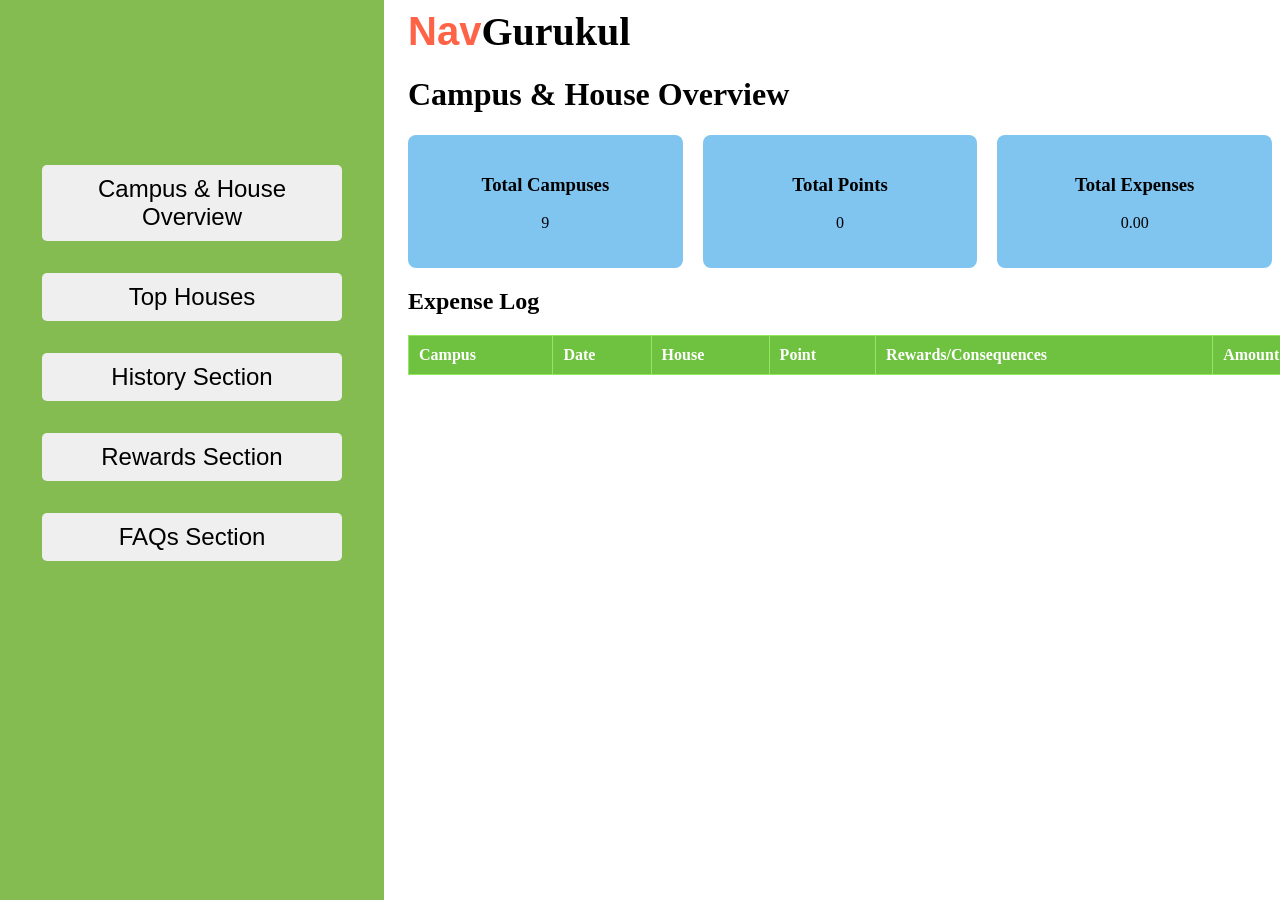
<file: index.html>
<!DOCTYPE html>
<html lang="en">

<head>
    <meta charset="UTF-8">
    <meta name="viewport" content="width=device-width, initial-scale=1.0">
    <title>Dashboard</title>
    <link rel="stylesheet" href="style.css">
</head>
<body>
    <!--navbarpart-->
    <div id="listbar"></div>
    <header>
        <nav class="rewardbar">
            <a href="overview.html">
                <button>Campus & House Overview</button>
            </a>
            <a href="Top.html">
                <button>Top Houses</button>
            </a>
            <a href="History.html">
                <button>History Section</button>
            </a>
            <a href="Reward.html">
                <button>Rewards Section</button>
            <a href="faqs.html">
            <button> FAQs Section</button>
            </a>
        </nav>
    </header>

    <!--logopart-->
    <div class="guru">
        <span class="nav">Nav</span><span class="gurukul">Gurukul</span>
    </div>

    <!--Overview-->
    <h1> Campus & House Overview</h1>
    <section class="count">
        <div class="box">
            <h3>Total Campuses</h3>
            <p>9</p>
        </div>
        <div class="box">
            <h3>Total Points</h3>
            <p>0</p>
        </div>
        <div class="box">
            <h3>Total Expenses</h3>
            <p>0.00</p>
        </div>
    </section>


    <!--table expence-->
    <section class="expense">
        <h2>Expense Log</h2>
        <table>
            <thead>
                <tr>
                    <th>Campus</th>
                    <th>Date</th>
                    <th>House</th>
                    <th>Point</th>
                    <th>Rewards/Consequences</th>
                    <th>Amount</th>
                </tr>
            </thead>
            <tbody>
                
            </tbody>
        </table>
    </section>
</body>

</html>
</file>
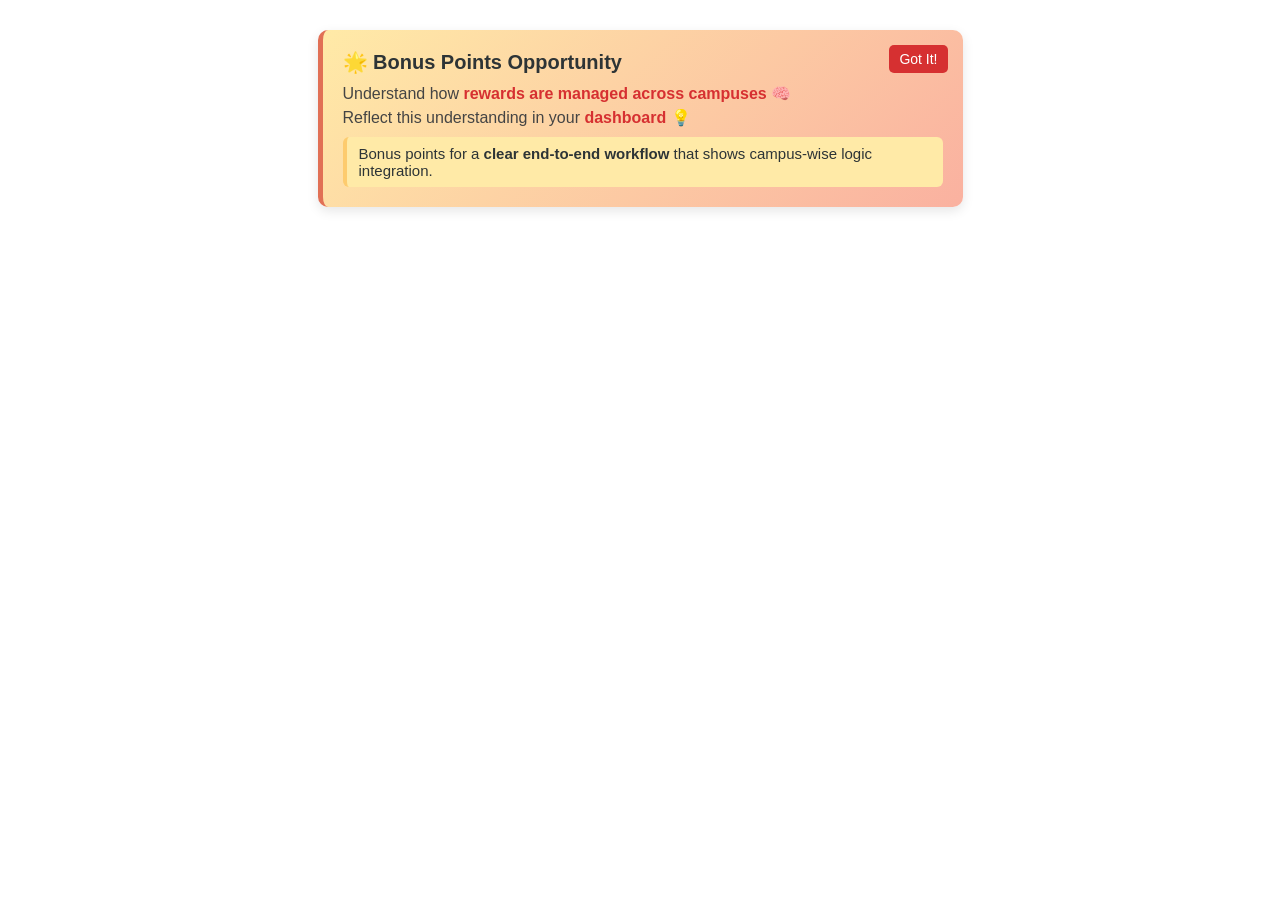
<file: bonus.html>
<!DOCTYPE html>
<html lang="en">
<head>
  <meta charset="UTF-8" />
  <meta name="viewport" content="width=device-width, initial-scale=1.0"/>
  <title>Bonus Points Section</title>
  <style>
    .bonus-section {
      background: linear-gradient(135deg, #ffeaa7, #fab1a0);
      border-left: 5px solid #e17055;
      border-radius: 10px;
      padding: 20px;
      max-width: 600px;
      margin: 30px auto;
      box-shadow: 0 4px 12px rgba(0, 0, 0, 0.1);
      font-family: 'Segoe UI', sans-serif;
      transition: all 0.3s ease-in-out;
      position: relative;
    }

    .bonus-section h3 {
      margin: 0 0 10px;
      font-size: 20px;
      color: #2d3436;
    }

    .bonus-section p {
      font-size: 16px;
      color: #444;
      margin: 5px 0;
    }

    .bonus-section .highlight {
      font-weight: bold;
      color: #d63031;
    }

    .bonus-section .tip {
      margin-top: 10px;
      background-color: #ffeaa7;
      padding: 8px 12px;
      border-left: 4px solid #fdcb6e;
      border-radius: 6px;
      font-size: 15px;
      color: #2d3436;
    }

    .dismiss-btn {
      position: absolute;
      top: 15px;
      right: 15px;
      background: #d63031;
      color: white;
      border: none;
      border-radius: 5px;
      padding: 6px 10px;
      font-size: 14px;
      cursor: pointer;
    }

    .dismiss-btn:hover {
      background: #e17055;
    }
  </style>
</head>
<body>

  <div class="bonus-section" id="bonusSection">
    <button class="dismiss-btn" id="dismissBtn">Got It!</button>
    <h3>🌟 Bonus Points Opportunity</h3>
    <p>Understand how <span class="highlight">rewards are managed across campuses 🧠</span></p>
    <p>Reflect this understanding in your <span class="highlight">dashboard 💡</span></p>
    <div class="tip">
      Bonus points for a <strong>clear end-to-end workflow</strong> that shows campus-wise logic integration.
    </div>
  </div>

  <script>
    const bonusSection = document.getElementById("bonusSection");
    const dismissBtn = document.getElementById("dismissBtn");

  
    if (localStorage.getItem("bonusDismissed") === "true") {
      bonusSection.style.display = "none";
    }

    dismissBtn.addEventListener("click", () => {
      bonusSection.style.display = "none";
      localStorage.setItem("bonusDismissed", "true");
    });
  </script>

</body>
</html>
</file>
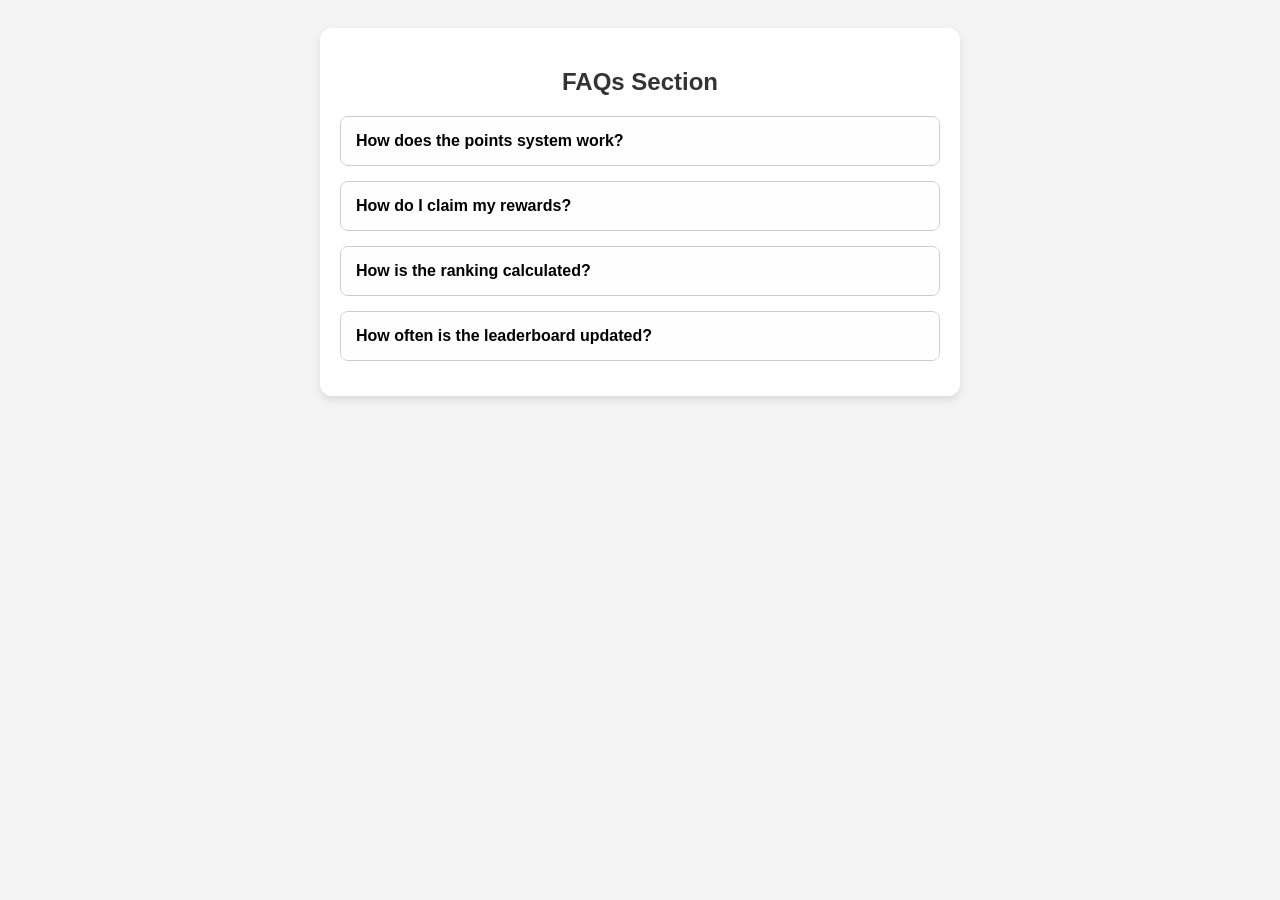
<file: faqs.html>
<!DOCTYPE html>
<html lang="en">

<head>
    <meta charset="UTF-8">
    <meta name="viewport" content="width=device-width, initial-scale=1.0">
    <title>FAQs Section</title>
    <style>
        body {
            font-family: Arial, sans-serif;
            background: #f4f4f4;
            padding: 20px;
        }

        .faq-container {
            max-width: 600px;
            margin: auto;
            background: #fff;
            padding: 20px;
            border-radius: 12px;
            box-shadow: 0 4px 10px rgba(0, 0, 0, 0.1);
        }

        .faq-container h2 {
            text-align: center;
            color: #333;
            margin-bottom: 20px;
        }

        .faq-item {
            margin-bottom: 15px;
            border: 1px solid #ccc;
            border-radius: 8px;
            overflow: hidden;
        }

        .faq-question {
            background: #fefefe;
            cursor: pointer;
            padding: 15px;
            font-weight: bold;
        }

        .faq-answer {
            max-height: 0;
            overflow: hidden;
            background: #fff;
            color: #444;
            transition: max-height 0.4s ease;
            padding: 0 15px;
        }

        .faq-item.active .faq-answer {
            padding: 15px;
            max-height: 300px;
        }
    </style>
</head>

<body>

    <div class="faq-container">
        <h2> FAQs Section</h2>

        <div class="faq-item">
            <div class="faq-question">How does the points system work?</div>
            <div class="faq-answer">You earn points for completing tasks, referring friends, and participating in challenges.</div>
        </div>

        <div class="faq-item">
            <div class="faq-question">How do I claim my rewards?</div>
            <div class="faq-answer">Go to the "Rewards" section, select your reward, and click "Claim". It will be processed within 24 hours.</div>
        </div>

        <div class="faq-item">
            <div class="faq-question">How is the ranking calculated?</div>
            <div class="faq-answer">Rank is based on total points, activity streaks, and bonus achievements. It updates daily.</div>
        </div>

        <div class="faq-item">
            <div class="faq-question">How often is the leaderboard updated?</div>
            <div class="faq-answer">Leaderboard data is refreshed every midnight IST based on your latest activities.</div>
        </div>
    </div>

    <script>
        const faqs = document.querySelectorAll('.faq-item');
        faqs.forEach(item => {
            const question = item.querySelector('.faq-question');
            question.addEventListener('click', () => {
                faqs.forEach(faq => {
                    if (faq !== item) faq.classList.remove('active');
                });
                item.classList.toggle('active');
            });
        });
    </script>

</body>

</html>
</file>
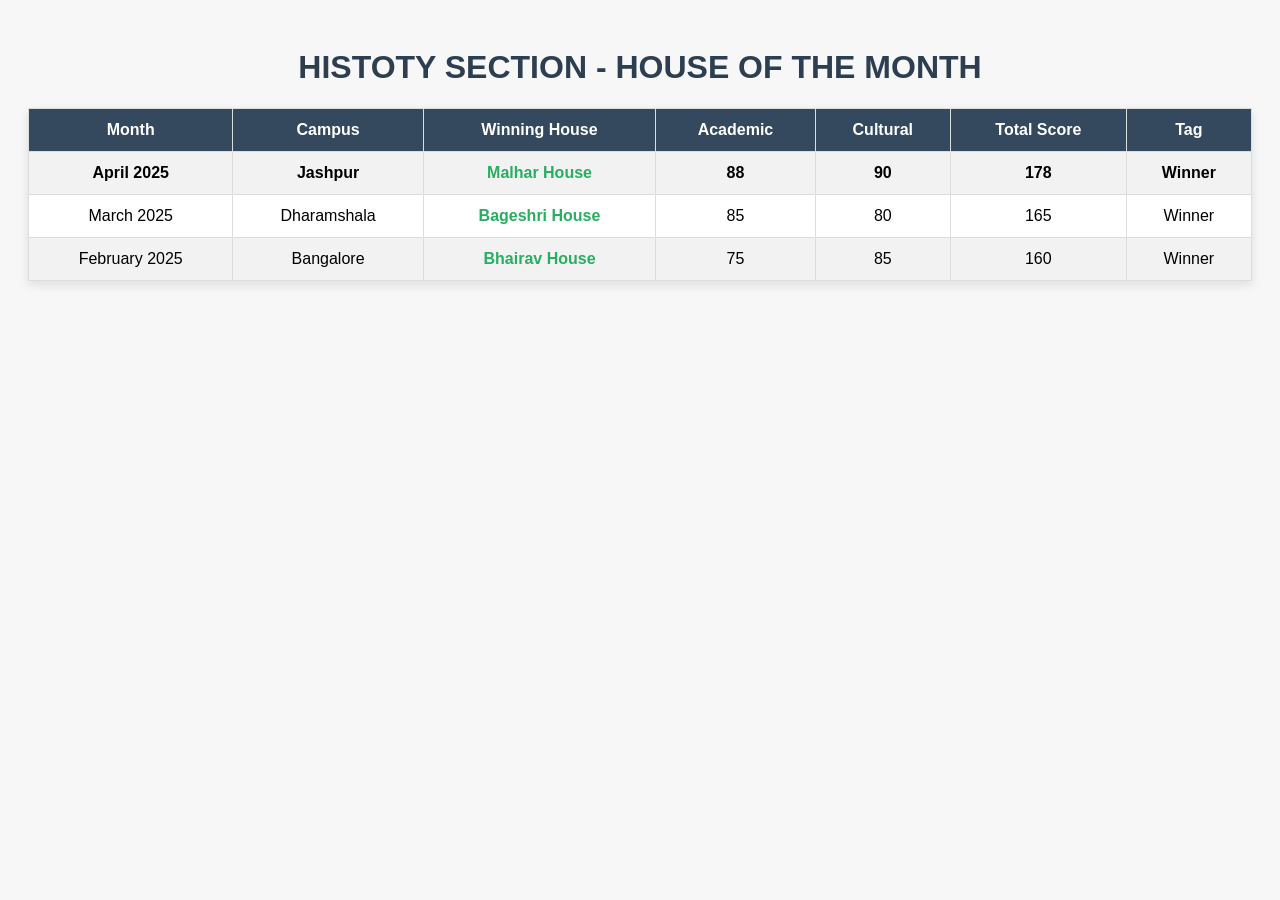
<file: History.html>
<!DOCTYPE html>
<html lang="en">

<head>
    <meta charset="UTF-8">
    <meta name="viewport" content="width=device-width, initial-scale=1.0">
    <title>History Section</title>
    <style>
        body {
            font-family: Arial, sans-serif;
            background-color: #f7f7f7;
            padding: 20px;
        }

        h1{
            text-align: center;
            text-transform: uppercase;
            color: #2c3e50;
        }

        table {
            width: 100%;
            border-collapse: collapse;
            margin-top: 20px;
            background-color: #fff;
            box-shadow: 0 4px 10px rgba(0, 0, 0, 0.1);
        }

        th,
        td {
            padding: 12px;
            border: 1px solid #ddd;
            text-align: center;
        }

        thead {
            background-color: #34495e;
            color: white;
        }

        tbody tr:nth-child(odd) {
            background-color: #f2f2f2;
        }
        tbody tr:hover {
            background-color: #eef6ff;
        }

        .winner {
            font-weight: bold;
            color: #27ae60;
        }

        .hotm {
            background-color: #ffeaa7;
            font-weight: bold;
        }
    </style>
</head>
<body>
    <h1>Histoty Section - House of the month</h1>

    <table>
        <thead>
            <tr>
                <th>Month</th>
                <th>Campus</th>
                <th>Winning House </th>
                <th>Academic</th>
                <th>Cultural</th>
                <th>Total Score</th>
                <th>Tag</th>
            </tr>
        </thead>

        <tbody>
            <tr class="hotm">
                <td>April 2025</td>
                <td>Jashpur</td>
                <td class="winner">Malhar House</td>
                <td>88</td>
                <td>90</td>
                <td>178</td>
                <td> Winner</td>
            </tr>

            <tr>
                <td>March 2025</td>
                <td>Dharamshala</td>
                <td class="winner">Bageshri House</td>
                <td>85</td>
                <td>80</td>
                <td>165</td>
                <td> Winner</td>
            </tr>

            <tr>
                <td>February 2025</td>
                <td>Bangalore</td>
                <td class="winner">Bhairav House</td>
                <td>75</td>
                <td>85</td>
                <td>160</td>
                <td> Winner</td>
            </tr>
        </tbody>
    </table>
</body>

</html>
</file>
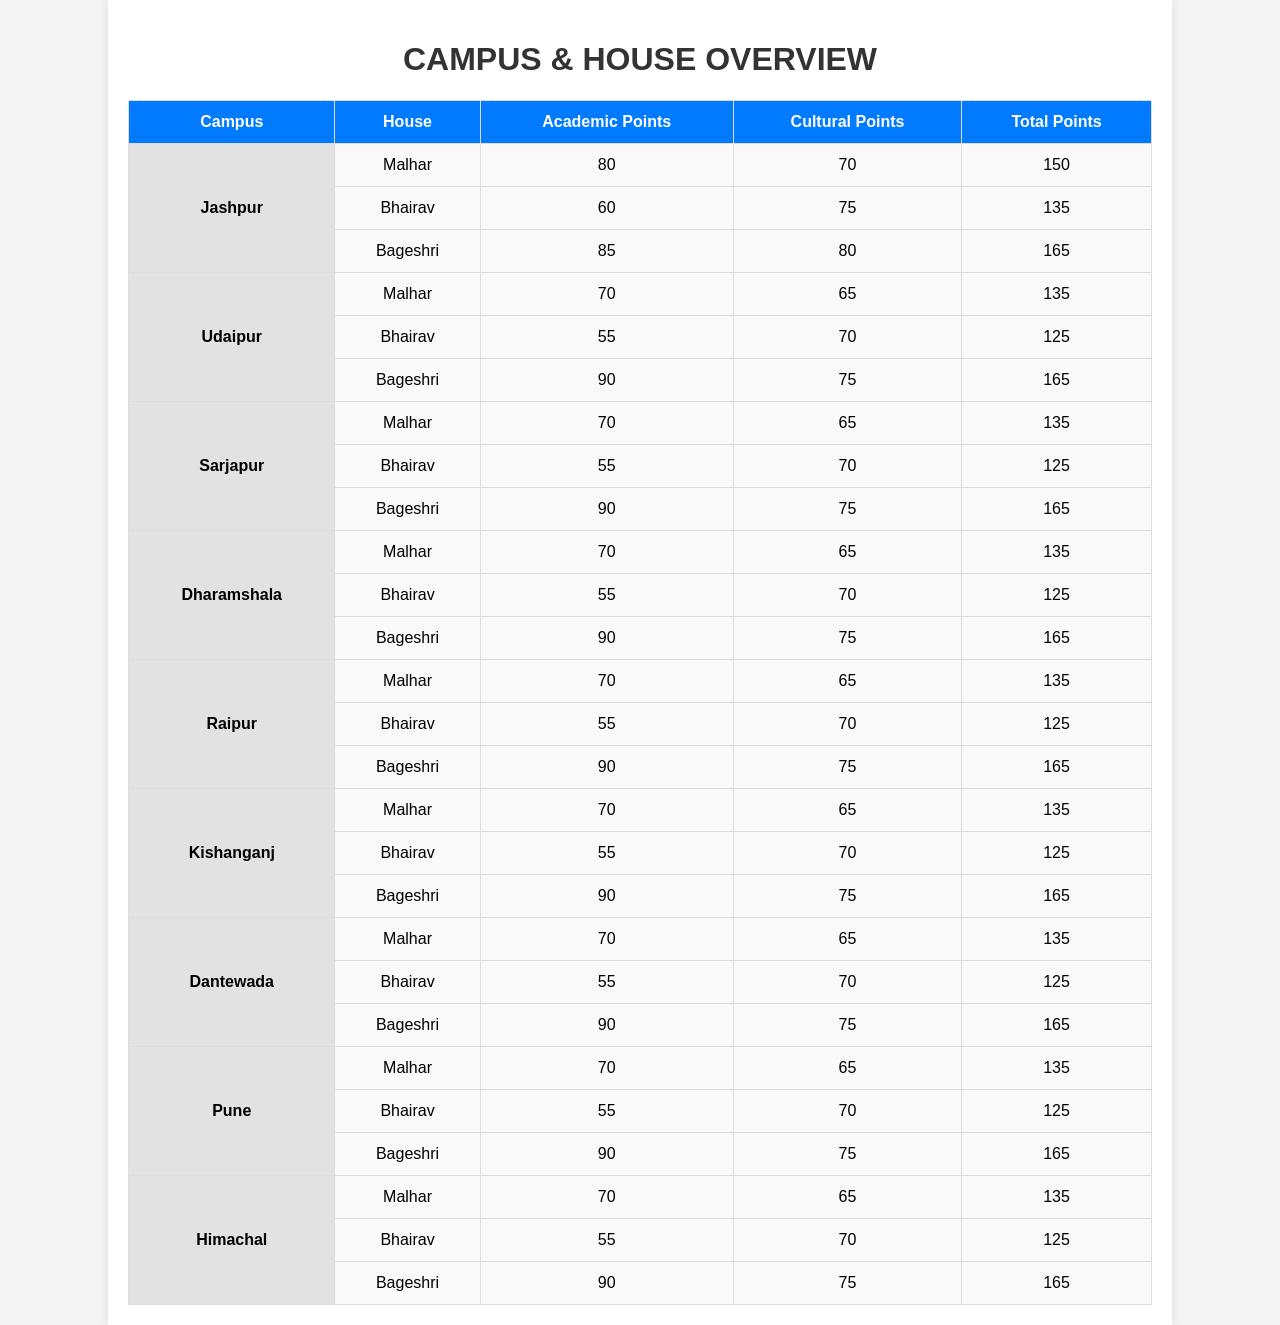
<file: overview.html>
<!DOCTYPE html>
<html lang="en">
<head>
    <meta charset="UTF-8">
    <meta name="viewport" content="width=device-width, initial-scale=1.0">
    <title>Campus & House Overview</title>
<style>
body {
    font-family: Arial, sans-serif;
    background-color: #f4f4f4;
    margin: 0;
    padding: 0;
}

.container {
    width: 80%;
    margin: 0 auto;
    padding: 20px;
    background-color: #fff;
    box-shadow: 0 0 10px rgba(0, 0, 0, 0.1);
}

h1 {
    text-align: center;
    color: #333;
}

table {
    width: 100%;
    border-collapse: collapse;
    margin-top: 20px;
}

th, td {
    padding: 12px;
    text-align: center;
    border: 1px solid #ddd;
}

th {
    background-color: #007bff;
    color: white;
}

td {
    background-color: #f9f9f9;
}

td[rowspan] {
    background-color: #e2e2e2;
    font-weight: bold;
}

@media (max-width: 768px) {
    .container {
        width: 90%;
    }

    th, td {
        font-size: 14px;
        padding: 8px;
    }

    h1 {
        font-size: 22px;
    }
}

</style>
</head>
<body>
    <div class="container">
        <h1>CAMPUS & HOUSE OVERVIEW</h1>
        <table>
            <thead>
                <tr>
                    <th>Campus</th>
                    <th>House</th>
                    <th>Academic Points</th>
                    <th>Cultural Points </th>
                    <th>Total Points</th>
                </tr>
            </thead>
            <tbody>
                <!-- Jashpur Campus -->
                <tr>
                    <td rowspan="3">Jashpur</td>
                    <td>Malhar</td>
                    <td>80</td>
                    <td>70</td>
                    <td>150</td>
                </tr>
                <tr>
                    <td>Bhairav</td>
                    <td>60</td>
                    <td>75</td>
                    <td>135</td>
                </tr>
                <tr>
                    <td>Bageshri</td>
                    <td>85</td>
                    <td>80</td>
                    <td>165</td>
                </tr>

                <!-- Udaipur Campus -->
                <tr>
                    <td rowspan="3">Udaipur</td>
                    <td>Malhar</td>
                    <td>70</td>
                    <td>65</td>
                    <td>135</td>
                </tr>
                <tr>
                    <td>Bhairav</td>
                    <td>55</td>
                    <td>70</td>
                    <td>125</td>
                </tr>
                <tr>
                    <td>Bageshri</td>
                    <td>90</td>
                    <td>75</td>
                    <td>165</td>
                </tr>
                <!--Sarjapur-->
                <tr>
                    <td rowspan="3">Sarjapur</td>
                    <td>Malhar</td>
                    <td>70</td>
                    <td>65</td>
                    <td>135</td>
                </tr>
                <tr>
                    <td>Bhairav</td>
                    <td>55</td>
                    <td>70</td>
                    <td>125</td>
                </tr>
                <tr>
                    <td>Bageshri</td>
                    <td>90</td>
                    <td>75</td>
                    <td>165</td>
                </tr>

                <!--Dharamshala-->
                <tr>
                    <td rowspan="3">Dharamshala </td>
                    <td>Malhar</td>
                    <td>70</td>
                    <td>65</td>
                    <td>135</td>
                </tr>
                <tr>
                    <td>Bhairav</td>
                    <td>55</td>
                    <td>70</td>
                    <td>125</td>
                </tr>
                <tr>
                    <td>Bageshri</td>
                    <td>90</td>
                    <td>75</td>
                    <td>165</td>
                </tr>
                <!--Raipur-->
                <tr>
                    <td rowspan="3">Raipur</td>
                    <td>Malhar</td>
                    <td>70</td>
                    <td>65</td>
                    <td>135</td>
                </tr>
                <tr>
                    <td>Bhairav</td>
                    <td>55</td>
                    <td>70</td>
                    <td>125</td>
                </tr>
                <tr>
                    <td>Bageshri</td>
                    <td>90</td>
                    <td>75</td>
                    <td>165</td>
                </tr>
                <!--Kishanganj-->
                <tr>
                    <td rowspan="3">Kishanganj</td>
                    <td>Malhar</td>
                    <td>70</td>
                    <td>65</td>
                    <td>135</td>
                </tr>
                <tr>
                    <td>Bhairav</td>
                    <td>55</td>
                    <td>70</td>
                    <td>125</td>
                </tr>
                <tr>
                    <td>Bageshri</td>
                    <td>90</td>
                    <td>75</td>
                    <td>165</td>
                </tr>

                <!--Dantewada-->
                <tr>
                    <td rowspan="3">Dantewada </td>
                    <td>Malhar</td>
                    <td>70</td>
                    <td>65</td>
                    <td>135</td>
                </tr>
                <tr>
                    <td>Bhairav</td>
                    <td>55</td>
                    <td>70</td>
                    <td>125</td>
                </tr>
                <tr>
                    <td>Bageshri</td>
                    <td>90</td>
                    <td>75</td>
                    <td>165</td>
                </tr>

                <!--Pune-->
                <tr>
                    <td rowspan="3">Pune</td>
                    <td>Malhar</td>
                    <td>70</td>
                    <td>65</td>
                    <td>135</td>
                </tr>
                <tr>
                    <td>Bhairav</td>
                    <td>55</td>
                    <td>70</td>
                    <td>125</td>
                </tr>
                <tr>
                    <td>Bageshri</td>
                    <td>90</td>
                    <td>75</td>
                    <td>165</td>
                </tr>
                <!--Himachal-->
                <tr>
                    <td rowspan="3">Himachal</td>
                    <td>Malhar</td>
                    <td>70</td>
                    <td>65</td>
                    <td>135</td>
                </tr>
                <tr>
                    <td>Bhairav</td>
                    <td>55</td>
                    <td>70</td>
                    <td>125</td>
                </tr>
                <tr>
                    <td>Bageshri</td>
                    <td>90</td>
                    <td>75</td>
                    <td>165</td>
                </tr>
            </tbody>
        </table>
    </div>
</body>
</html>
</file>
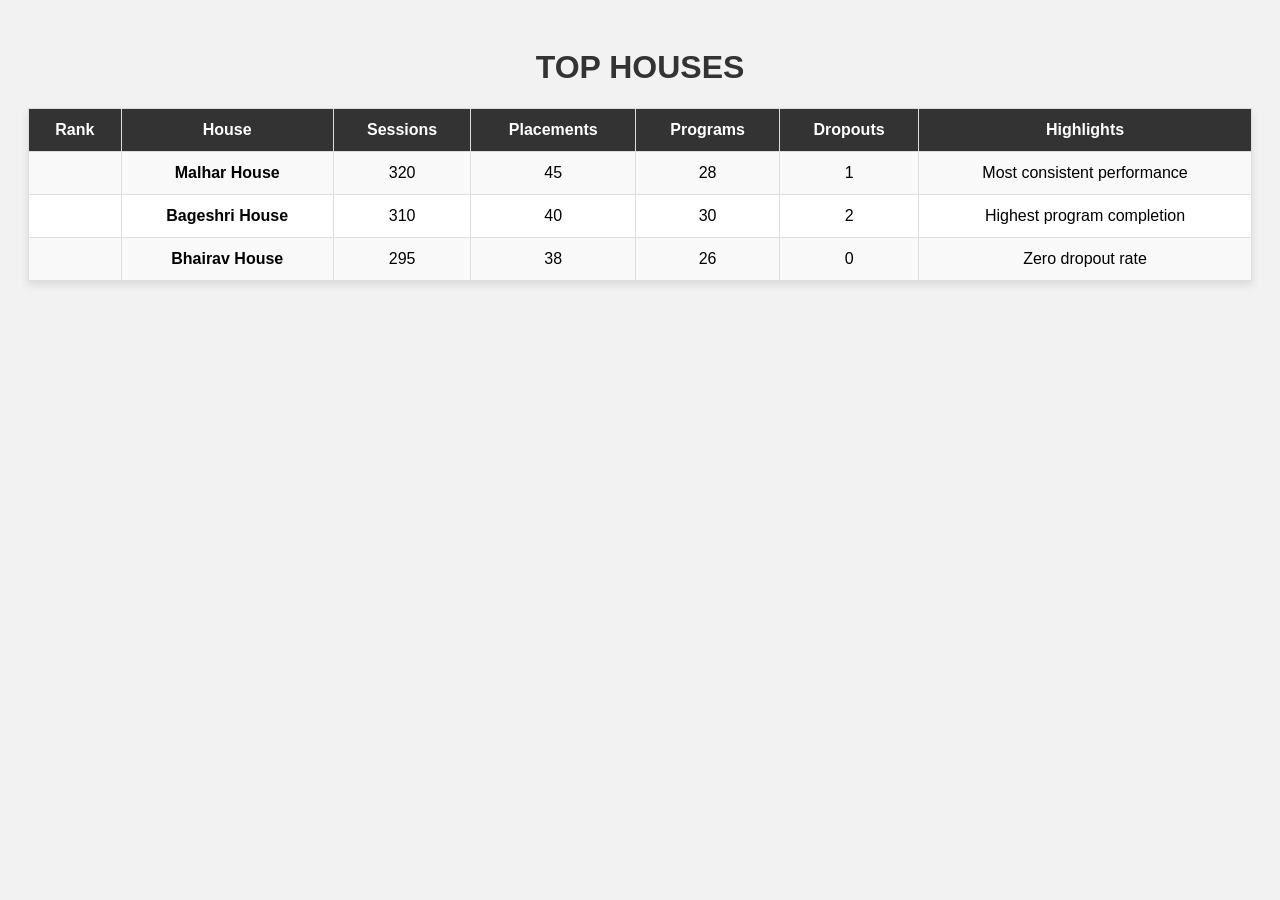
<file: Top.html>
<!DOCTYPE html>
<html lang="en">

<head>
    <meta charset="UTF-8">
    <meta name="viewport" content="width=device-width, initial-scale=1.0">
    <title>Top House</title>
    <style>
        body {
            font-family: Arial, sans-serif;
            background-color: #f2f2f2;
            padding: 20px;
        }

        h1 {
            text-align: center;
            color: #333;
            text-transform: uppercase;
        }

        table {
            width: 100%;
            border-color:black;
            border-collapse: collapse;
            background-color: #fff;
            box-shadow: 0 4px 8px rgba(0, 0, 0, 0.1);
        }
        thead {
            background-color: #333;
            color: #fff;
        }

        th,
        td {
            padding: 12px;
            text-align: center;
            border: 1px solid #ddd;
        }

        tbody tr:nth-child(odd) {
            background-color: #f9f9f9;
        }

        tbody tr:hover {
            background-color: #eef6ff;
        }

        td:nth-child(1) {
            font-size: 1.5em;
        }

        .gold {
            color: gold;
            font-weight: bold;
        }
        .silver {
            color: silver;
            font-weight: bold;
        }
        .bronze {
            color: #cd7f32;
            font-weight: bold;
        }
    </style>
</head>

<body>
    <h1>Top Houses</h1>
    <table>
        <thead>
            <tr>
                <th>Rank</th>
                <th>House</th>
                <th>Sessions</th>
                <th>Placements</th>
                <th>Programs</th>
                <th>Dropouts</th>
                <th>Highlights</th>
            </tr>
        </thead>

        <tbody>
            <tr>
                <td class="gold"></td>
                <td><strong>Malhar House</strong></td>
                <td>320</td>
                <td>45</td>
                <td>28</td>
                <td>1</td>
                <td>Most consistent performance </td>
            </tr>

            <tr>
                <td class="Silver"></td>
                <td><strong>Bageshri House</strong></td>
                <td>310</td>
                <td>40</td>
                <td>30</td>
                <td>2</td>
                <td>Highest program completion </td>
            </tr>

            <tr>
                <td class="Bronze"></td>
                <td><strong>Bhairav House</strong></td>
                <td>295</td>
                <td>38</td>
                <td>26</td>
                <td>0</td>
                <td>Zero dropout rate</td>
            </tr>
        </tbody>
    </table>
</body>

</html>
</file>
<file: style.css>
header {
    position: fixed;
    top: 0;
    left: 0;
    bottom: 0;
    background: #85bc51;
    display: flex;
    align-items: center;
    justify-content: space-between;
    z-index: index 1000;
    flex-flow: column;
    padding: 8rem 2rem;
    width: 20rem;
    text-align: center;
}

header .rewardbar a {
    display: block;
    font-size: 2rem;
    color: #000;
    margin: 2rem 0;
    text-decoration: none; 
}

.rewardbar {
    flex-direction: column;
    gap: 20px;
    padding: 5px;
}

.rewardbar button {
    border-radius: 5px;
    border: none;
    width: 300px;
    display: flex;
    justify-content: center;
    align-items: center;
    padding: 10px;
    font-size: 1.5rem;
    cursor: pointer;
}

.rewardbar button:hover {
    background-color: #89b2c4;
}
.guru {
    font-size: 40px;
    font-weight: bold;
    margin-left: 400px;
}

h1{
    margin-left: 400px; 
}
.nav {
    color: tomato;
    font-family: 'Rajdhani', sans-serif;
    border-top: 1px sloid tomato;
    display: inline-block;
    line-height: 1;
}

.gurukul {
    font-family: 'Hind', serif;
    display: inline-block;
    line-height: 1;
}

.count {
    display: flex;
    gap: 20px;
    margin-left: 400px;

}
.box{
    background-color: #80c4f0;
    padding: 20px;
    border-radius: 8px;
    flex: 1;
    text-align: center;
    box-shadow: #000;
}
.box:hover{
    background-color: aliceblue;
    box-shadow: #34495e;
}
.expense table {
    width: 75%;
    border-collapse: collapse;
    margin-top: 10px;
    margin-left: 400px;
     height: 100%;
    overflow: auto;
  }
  h2{
    margin-left: 400px;
  }
.expense th,
  .expense td {
    border: 1px solid #93e95e;
    padding: 10px;
    text-align: left;
    background-color: #6ec240;
    color: white;
  }
</file>
